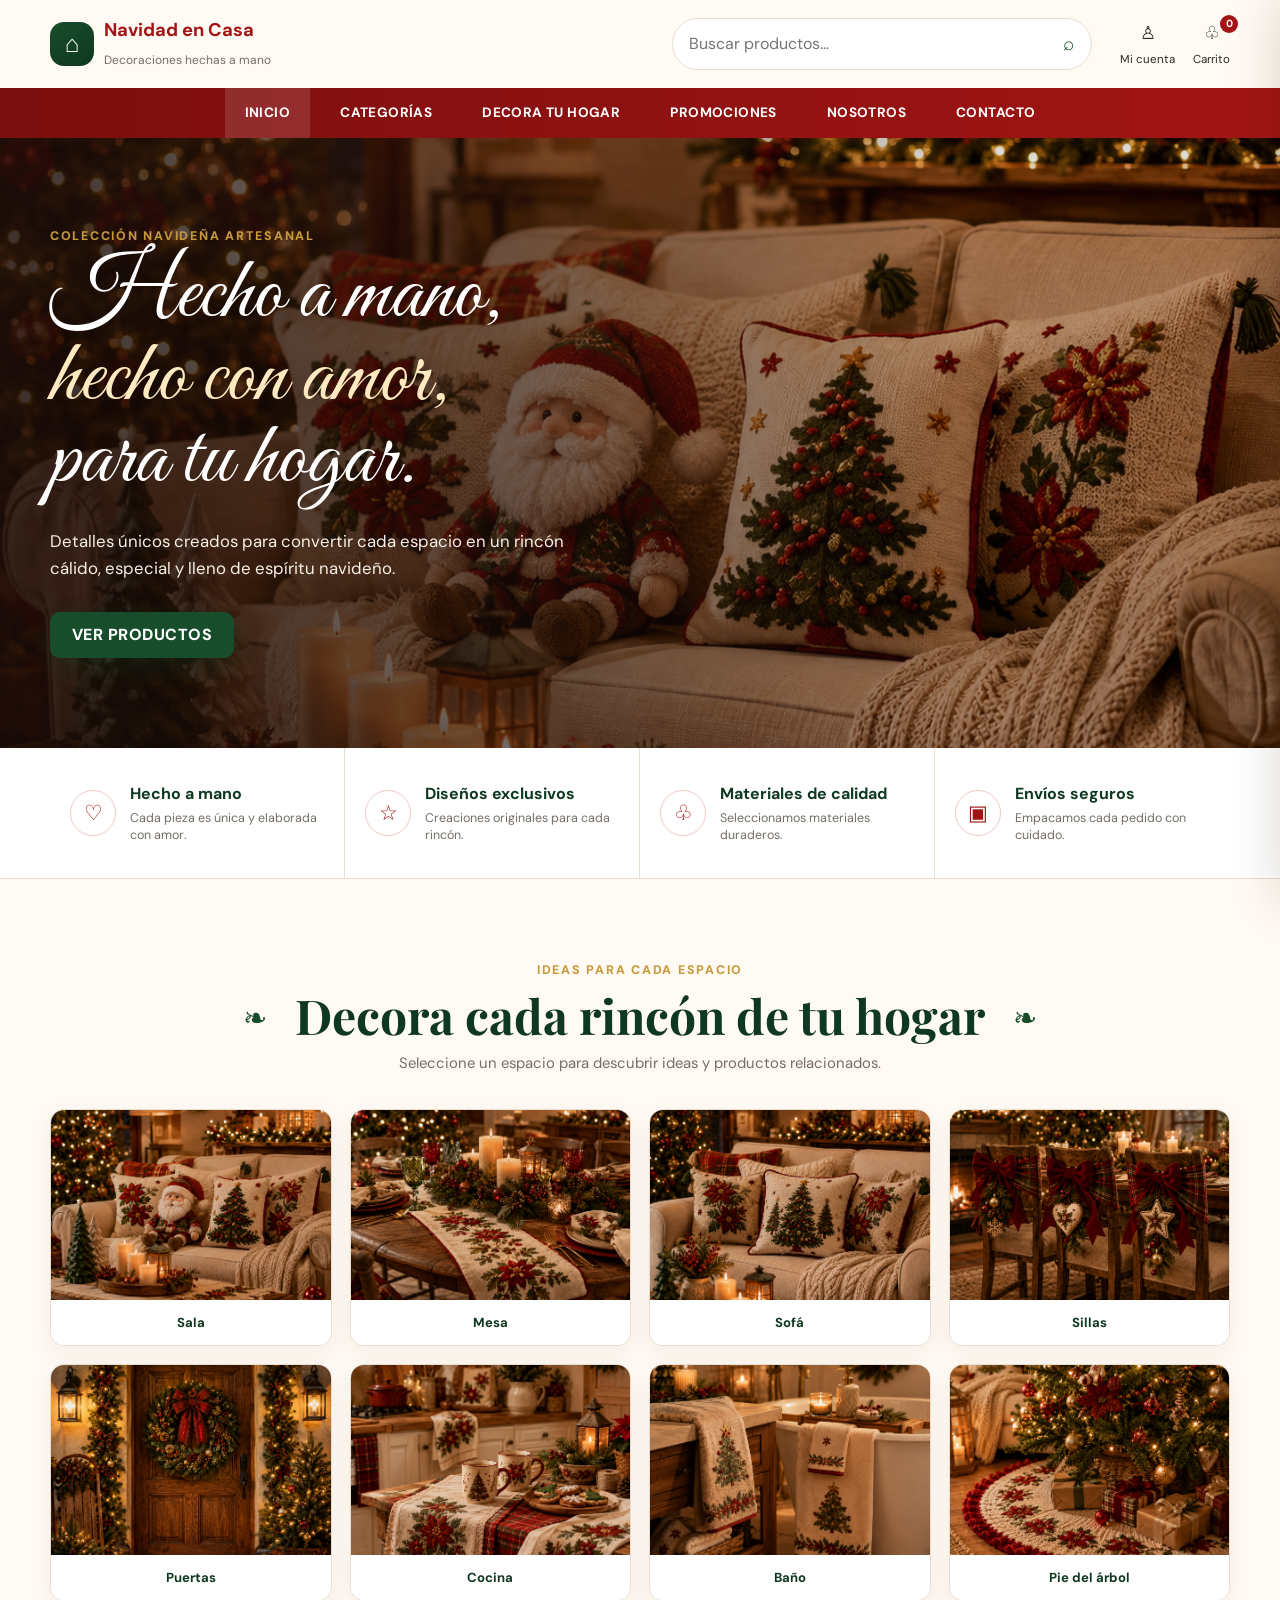
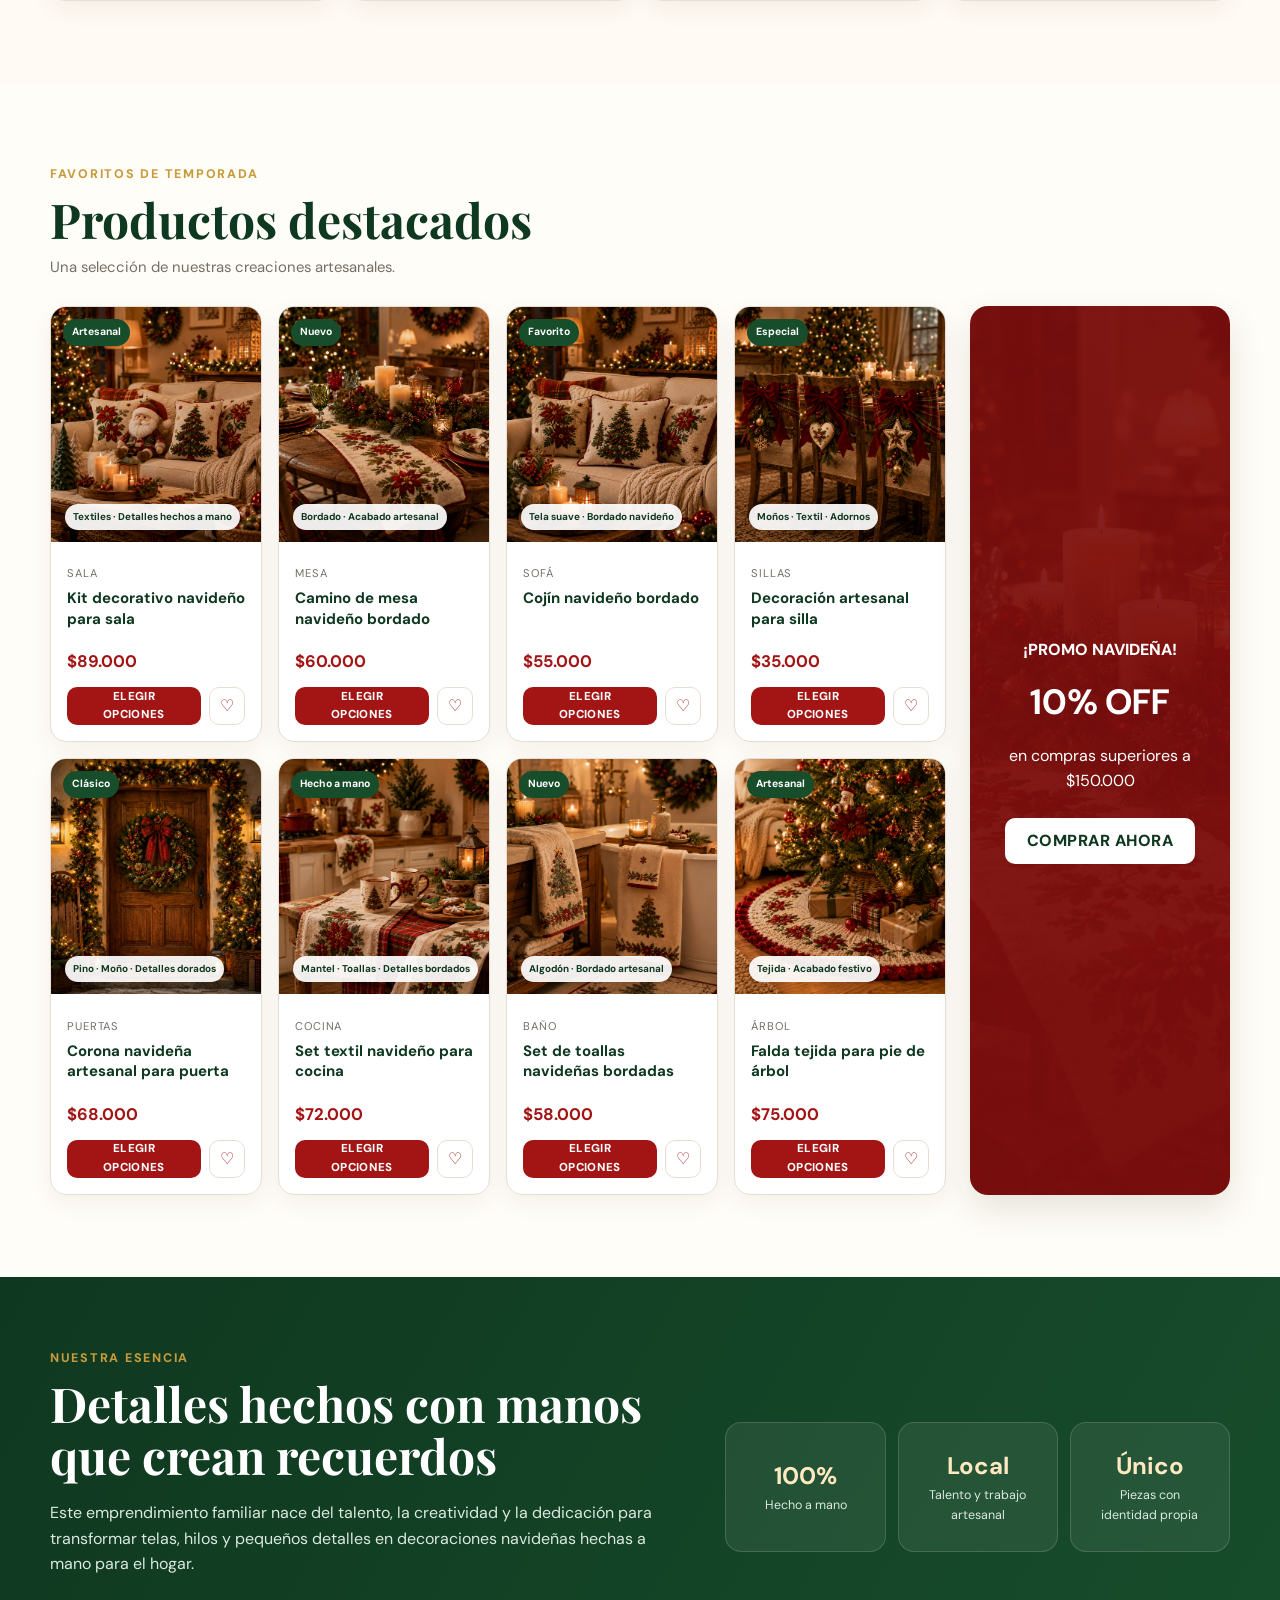
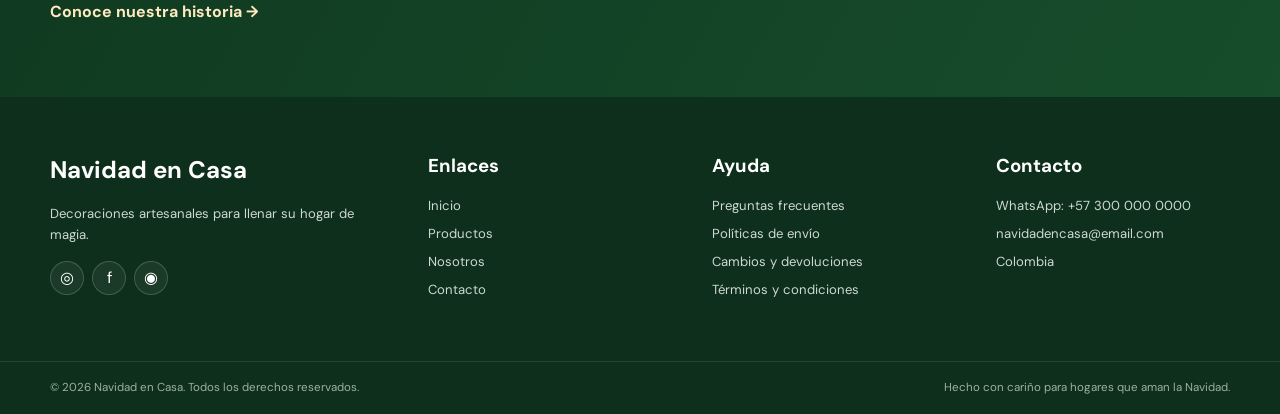
<file: index.html>
<!DOCTYPE html>
<html lang="es">
<head>
  <meta charset="UTF-8">
  <meta name="viewport" content="width=device-width, initial-scale=1.0">
  <meta name="description" content="Navidad en Casa - Decoraciones navideñas artesanales hechas a mano para cada rincón del hogar.">
  <title>Navidad en Casa | Decoraciones artesanales</title>
  <link rel="preconnect" href="https://fonts.googleapis.com">
  <link rel="preconnect" href="https://fonts.gstatic.com" crossorigin>
  <link href="https://fonts.googleapis.com/css2?family=DM+Sans:wght@400;500;600;700;800&family=Great+Vibes&family=Playfair+Display:wght@600;700&display=swap" rel="stylesheet">
  <link rel="stylesheet" href="css/styles.css">
  <link rel="stylesheet" href="css/product-customizer.css">
  <link rel="stylesheet" href="css/product-customizer-fix.css">
</head>
<body>
  <header class="site-header">
    <div class="topbar container">
      <a class="brand js-scroll" href="#inicio" aria-label="Ir al inicio">
        <span class="brand-icon" aria-hidden="true">⌂</span>
        <span><strong>Navidad en Casa</strong><small>Decoraciones hechas a mano</small></span>
      </a>

      <form class="search-box" id="searchForm" role="search">
        <input type="search" id="searchInput" placeholder="Buscar productos..." aria-label="Buscar productos">
        <button type="submit" aria-label="Buscar">⌕</button>
      </form>

      <div class="header-actions">
        <button class="header-action action-button" id="accountButton" type="button" aria-label="Mi cuenta">♙<span>Mi cuenta</span></button>
        <button class="header-action action-button cart-link" id="cartButton" type="button" aria-label="Abrir carrito">♧<span>Carrito</span><b id="cartCount">0</b></button>
      </div>
    </div>

    <nav class="main-nav" aria-label="Navegación principal">
      <div class="container nav-content">
        <button class="menu-toggle" id="menuToggle" type="button" aria-label="Abrir menú">☰</button>
        <div class="nav-links" id="navLinks">
          <a class="active js-scroll" href="#inicio">Inicio</a>
          <a class="js-scroll" href="#categorias">Categorías</a>
          <a class="js-scroll" href="#productos">Decora tu hogar</a>
          <a class="js-scroll" href="#promociones">Promociones</a>
          <a class="js-scroll" href="#nosotros">Nosotros</a>
          <a class="js-scroll" href="#contacto">Contacto</a>
        </div>
      </div>
    </nav>
  </header>

  <main>
    <section class="hero" id="inicio" aria-labelledby="hero-title">
      <div class="hero-overlay"></div>
      <div class="container hero-content">
        <div class="hero-copy">
          <p class="eyebrow">Colección navideña artesanal</p>
          <h1 id="hero-title">Hecho a mano,<br><span>hecho con amor,</span><br>para tu hogar.</h1>
          <p class="hero-text">Detalles únicos creados para convertir cada espacio en un rincón cálido, especial y lleno de espíritu navideño.</p>
          <a class="btn btn-primary js-scroll" href="#productos">Ver productos</a>
        </div>
      </div>
    </section>

    <section class="trust-strip" aria-label="Beneficios principales">
      <div class="container trust-grid">
        <article class="trust-item"><span>♡</span><div><strong>Hecho a mano</strong><p>Cada pieza es única y elaborada con amor.</p></div></article>
        <article class="trust-item"><span>☆</span><div><strong>Diseños exclusivos</strong><p>Creaciones originales para cada rincón.</p></div></article>
        <article class="trust-item"><span>♧</span><div><strong>Materiales de calidad</strong><p>Seleccionamos materiales duraderos.</p></div></article>
        <article class="trust-item"><span>▣</span><div><strong>Envíos seguros</strong><p>Empacamos cada pedido con cuidado.</p></div></article>
      </div>
    </section>

    <section class="section categories-section" id="categorias">
      <div class="container">
        <div class="section-heading">
          <span class="ornament">❧</span>
          <div>
            <p class="section-kicker">Ideas para cada espacio</p>
            <h2>Decora cada rincón de tu hogar</h2>
            <p class="section-description">Seleccione un espacio para descubrir ideas y productos relacionados.</p>
          </div>
          <span class="ornament">❧</span>
        </div>

        <div class="categories-grid">
          <button class="category-card category-filter" type="button" data-category="sala"><img src="assets/images/sala-navidad.png" alt="Decoración navideña artesanal para sala"><span>Sala</span></button>
          <button class="category-card category-filter" type="button" data-category="mesa"><img src="assets/images/mesa-navidad.png" alt="Mesa navideña decorada artesanalmente"><span>Mesa</span></button>
          <button class="category-card category-filter" type="button" data-category="sofa"><img src="assets/images/sofa-navidad.png" alt="Sofá con cojines navideños bordados"><span>Sofá</span></button>
          <button class="category-card category-filter" type="button" data-category="sillas"><img src="assets/images/sillas-navidad.png" alt="Sillas de comedor decoradas para Navidad"><span>Sillas</span></button>
          <button class="category-card category-filter" type="button" data-category="puertas"><img src="assets/images/puerta-navidad.png" alt="Puerta decorada con corona navideña"><span>Puertas</span></button>
          <button class="category-card category-filter" type="button" data-category="cocina"><img src="assets/images/cocina-navidad.png" alt="Cocina con textiles navideños artesanales"><span>Cocina</span></button>
          <button class="category-card category-filter" type="button" data-category="bano"><img src="assets/images/bano-navidad.png" alt="Baño decorado con textiles navideños"><span>Baño</span></button>
          <button class="category-card category-filter" type="button" data-category="arbol"><img src="assets/images/pie-arbol-navidad.png" alt="Pie de árbol con falda navideña artesanal"><span>Pie del árbol</span></button>
        </div>
      </div>
    </section>

    <section class="section featured-section" id="productos">
      <div class="container">
        <div class="products-heading-row">
          <div class="section-heading simple">
            <div><p class="section-kicker">Favoritos de temporada</p><h2>Productos destacados</h2><p class="section-description" id="filterLabel">Una selección de nuestras creaciones artesanales.</p></div>
          </div>
          <button class="clear-filter hidden" id="clearFilter" type="button">Ver todos ×</button>
        </div>

        <div class="products-layout">
          <div class="products-grid" id="featuredProducts">
            <article class="product-card" data-id="kit-sala" data-name="Kit decorativo navideño para sala" data-category="sala" data-price="89000" data-image="assets/images/sala-navidad.png">
              <button class="product-visual open-product" type="button"><span class="badge">Artesanal</span><img src="assets/images/sala-navidad.png" alt="Kit decorativo navideño para sala"><span class="handmade-detail">Textiles · Detalles hechos a mano</span></button>
              <div class="product-info"><p class="product-category">Sala</p><h3>Kit decorativo navideño para sala</h3><strong>$89.000</strong><div class="product-actions"><button class="btn btn-small open-product" type="button">Elegir opciones</button><button class="icon-btn open-product" type="button" aria-label="Ver detalles">♡</button></div></div>
            </article>

            <article class="product-card" data-id="camino-mesa" data-name="Camino de mesa navideño bordado" data-category="mesa" data-price="60000" data-image="assets/images/mesa-navidad.png">
              <button class="product-visual open-product" type="button"><span class="badge">Nuevo</span><img src="assets/images/mesa-navidad.png" alt="Camino de mesa navideño bordado"><span class="handmade-detail">Bordado · Acabado artesanal</span></button>
              <div class="product-info"><p class="product-category">Mesa</p><h3>Camino de mesa navideño bordado</h3><strong>$60.000</strong><div class="product-actions"><button class="btn btn-small open-product" type="button">Elegir opciones</button><button class="icon-btn open-product" type="button" aria-label="Ver detalles">♡</button></div></div>
            </article>

            <article class="product-card" data-id="cojin" data-name="Cojín navideño bordado" data-category="sofa" data-price="55000" data-image="assets/images/sofa-navidad.png">
              <button class="product-visual open-product" type="button"><span class="badge">Favorito</span><img src="assets/images/sofa-navidad.png" alt="Cojín navideño bordado"><span class="handmade-detail">Tela suave · Bordado navideño</span></button>
              <div class="product-info"><p class="product-category">Sofá</p><h3>Cojín navideño bordado</h3><strong>$55.000</strong><div class="product-actions"><button class="btn btn-small open-product" type="button">Elegir opciones</button><button class="icon-btn open-product" type="button" aria-label="Ver detalles">♡</button></div></div>
            </article>

            <article class="product-card" data-id="silla" data-name="Decoración artesanal para silla" data-category="sillas" data-price="35000" data-image="assets/images/sillas-navidad.png">
              <button class="product-visual open-product" type="button"><span class="badge">Especial</span><img src="assets/images/sillas-navidad.png" alt="Decoración artesanal para silla"><span class="handmade-detail">Moños · Textil · Adornos</span></button>
              <div class="product-info"><p class="product-category">Sillas</p><h3>Decoración artesanal para silla</h3><strong>$35.000</strong><div class="product-actions"><button class="btn btn-small open-product" type="button">Elegir opciones</button><button class="icon-btn open-product" type="button" aria-label="Ver detalles">♡</button></div></div>
            </article>

            <article class="product-card" data-id="corona" data-name="Corona navideña artesanal para puerta" data-category="puertas" data-price="68000" data-image="assets/images/puerta-navidad.png">
              <button class="product-visual open-product" type="button"><span class="badge">Clásico</span><img src="assets/images/puerta-navidad.png" alt="Corona navideña artesanal para puerta"><span class="handmade-detail">Pino · Moño · Detalles dorados</span></button>
              <div class="product-info"><p class="product-category">Puertas</p><h3>Corona navideña artesanal para puerta</h3><strong>$68.000</strong><div class="product-actions"><button class="btn btn-small open-product" type="button">Elegir opciones</button><button class="icon-btn open-product" type="button" aria-label="Ver detalles">♡</button></div></div>
            </article>

            <article class="product-card" data-id="cocina" data-name="Set textil navideño para cocina" data-category="cocina" data-price="72000" data-image="assets/images/cocina-navidad.png">
              <button class="product-visual open-product" type="button"><span class="badge">Hecho a mano</span><img src="assets/images/cocina-navidad.png" alt="Set textil navideño para cocina"><span class="handmade-detail">Mantel · Toallas · Detalles bordados</span></button>
              <div class="product-info"><p class="product-category">Cocina</p><h3>Set textil navideño para cocina</h3><strong>$72.000</strong><div class="product-actions"><button class="btn btn-small open-product" type="button">Elegir opciones</button><button class="icon-btn open-product" type="button" aria-label="Ver detalles">♡</button></div></div>
            </article>

            <article class="product-card" data-id="bano" data-name="Set de toallas navideñas bordadas" data-category="bano" data-price="58000" data-image="assets/images/bano-navidad.png">
              <button class="product-visual open-product" type="button"><span class="badge">Nuevo</span><img src="assets/images/bano-navidad.png" alt="Set de toallas navideñas bordadas"><span class="handmade-detail">Algodón · Bordado artesanal</span></button>
              <div class="product-info"><p class="product-category">Baño</p><h3>Set de toallas navideñas bordadas</h3><strong>$58.000</strong><div class="product-actions"><button class="btn btn-small open-product" type="button">Elegir opciones</button><button class="icon-btn open-product" type="button" aria-label="Ver detalles">♡</button></div></div>
            </article>

            <article class="product-card" data-id="pie-arbol" data-name="Falda tejida para pie de árbol" data-category="arbol" data-price="75000" data-image="assets/images/pie-arbol-navidad.png">
              <button class="product-visual open-product" type="button"><span class="badge">Artesanal</span><img src="assets/images/pie-arbol-navidad.png" alt="Falda tejida para pie de árbol"><span class="handmade-detail">Tejida · Acabado festivo</span></button>
              <div class="product-info"><p class="product-category">Árbol</p><h3>Falda tejida para pie de árbol</h3><strong>$75.000</strong><div class="product-actions"><button class="btn btn-small open-product" type="button">Elegir opciones</button><button class="icon-btn open-product" type="button" aria-label="Ver detalles">♡</button></div></div>
            </article>
          </div>

          <aside class="promo-card" id="promociones">
            <p>¡Promo navideña!</p><strong>10% OFF</strong><span>en compras superiores a $150.000</span><button class="btn btn-light" id="promoButton" type="button">Comprar ahora</button>
          </aside>
        </div>
        <div class="empty-results hidden" id="emptyResults"><span>🎄</span><h3>No encontramos productos con esa búsqueda</h3><p>Pruebe con “cojín”, “mesa”, “árbol” o explore las categorías.</p></div>
      </div>
    </section>

    <section class="story-section" id="nosotros">
      <div class="container story-grid">
        <div class="story-copy"><p class="section-kicker">Nuestra esencia</p><h2>Detalles hechos con manos que crean recuerdos</h2><p>Este emprendimiento familiar nace del talento, la creatividad y la dedicación para transformar telas, hilos y pequeños detalles en decoraciones navideñas hechas a mano para el hogar.</p><button class="text-link story-more" id="storyButton" type="button">Conoce nuestra historia →</button></div>
        <div class="story-points"><div><strong>100%</strong><span>Hecho a mano</span></div><div><strong>Local</strong><span>Talento y trabajo artesanal</span></div><div><strong>Único</strong><span>Piezas con identidad propia</span></div></div>
      </div>
    </section>
  </main>

  <footer class="site-footer" id="contacto">
    <div class="container footer-grid">
      <div class="footer-brand"><h2>Navidad en Casa</h2><p>Decoraciones artesanales para llenar su hogar de magia.</p><div class="socials"><button class="social-button coming-soon" type="button" data-label="Instagram">◎</button><button class="social-button coming-soon" type="button" data-label="Facebook">f</button><button class="social-button" id="whatsappButton" type="button">◉</button></div></div>
      <div><h3>Enlaces</h3><a class="js-scroll" href="#inicio">Inicio</a><a class="js-scroll" href="#productos">Productos</a><a class="js-scroll" href="#nosotros">Nosotros</a><a class="js-scroll" href="#contacto">Contacto</a></div>
      <div><h3>Ayuda</h3><button class="footer-action info-link" type="button" data-info="faq">Preguntas frecuentes</button><button class="footer-action info-link" type="button" data-info="shipping">Políticas de envío</button><button class="footer-action info-link" type="button" data-info="returns">Cambios y devoluciones</button><button class="footer-action info-link" type="button" data-info="terms">Términos y condiciones</button></div>
      <div><h3>Contacto</h3><p>WhatsApp: +57 300 000 0000</p><a href="mailto:navidadencasa@email.com">navidadencasa@email.com</a><p>Colombia</p></div>
    </div>
    <div class="footer-bottom"><div class="container"><span>© <span id="currentYear"></span> Navidad en Casa. Todos los derechos reservados.</span><span>Hecho con cariño para hogares que aman la Navidad.</span></div></div>
  </footer>

  <div class="drawer-backdrop" id="drawerBackdrop"></div>
  <aside class="cart-drawer" id="cartDrawer" aria-hidden="true">
    <div class="drawer-header"><div><p class="section-kicker">Su selección</p><h2>Carrito</h2></div><button class="close-button" id="closeCart" type="button">×</button></div>
    <div class="cart-items" id="cartItems"></div>
    <div class="cart-empty" id="cartEmpty"><span>🎁</span><p>Su carrito está vacío.</p><button class="btn btn-primary" id="startShopping" type="button">Ver productos</button></div>
    <div class="cart-summary" id="cartSummary"><div><span>Total</span><strong id="cartTotal">$0</strong></div><button class="btn btn-primary full-width" id="checkoutButton" type="button">Finalizar pedido</button></div>
  </aside>

  <div class="modal-backdrop" id="modalBackdrop"></div>
  <section class="modal" id="appModal" role="dialog" aria-modal="true" aria-hidden="true" aria-labelledby="modalTitle">
    <button class="close-button modal-close" id="closeModal" type="button">×</button>
    <div id="modalContent"></div>
  </section>

  <div class="toast" id="toast" role="status" aria-live="polite"></div>
  <script src="js/app.js"></script>
  <script src="js/customizer-enhancements.js"></script>
</body>
</html>
</file>
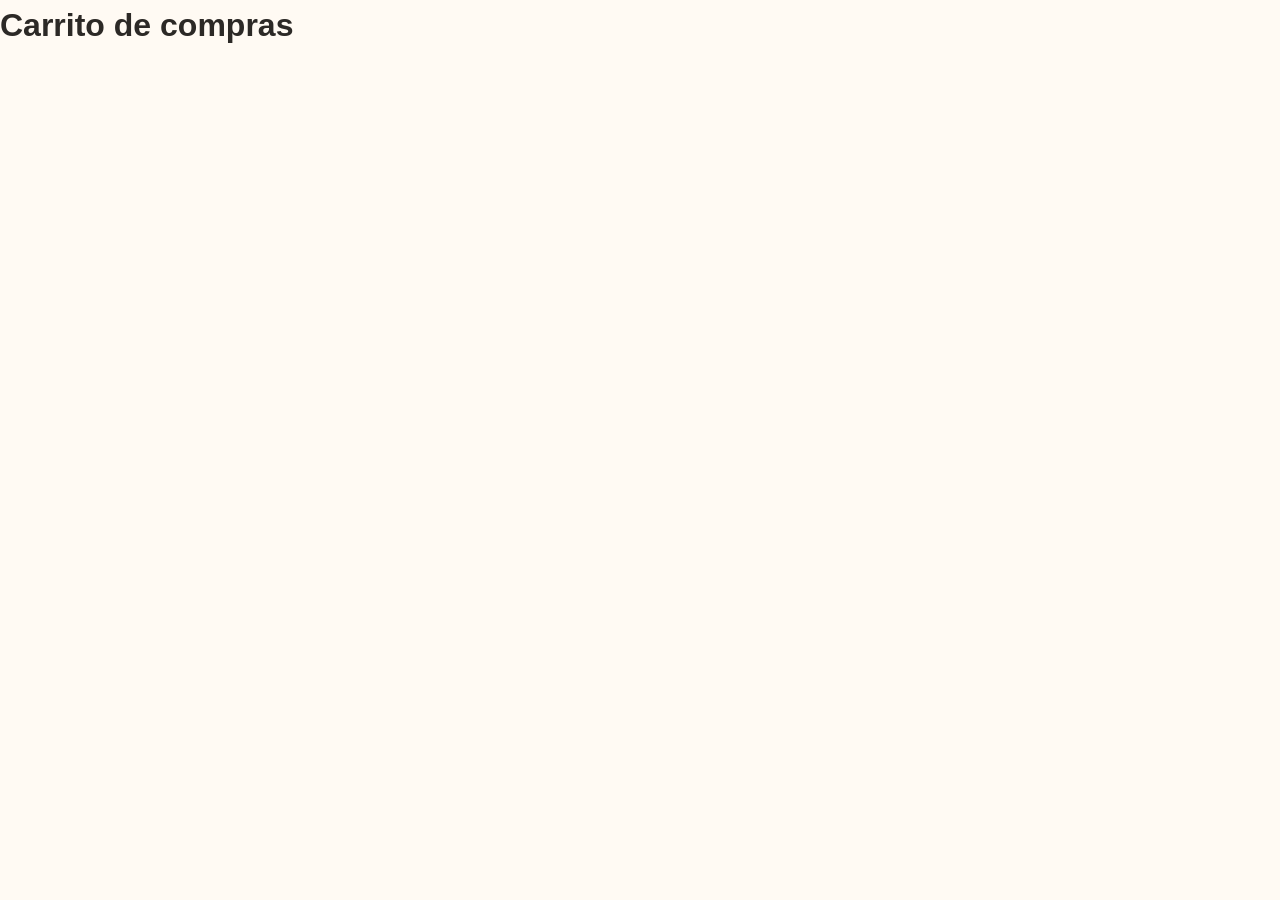
<file: pages/carrito.html>
<!DOCTYPE html>
<html lang="es">
<head>
  <meta charset="UTF-8">
  <meta name="viewport" content="width=device-width, initial-scale=1.0">
  <title>Carrito | Navidad en Casa</title>
  <link rel="stylesheet" href="../css/styles.css">
</head>
<body>
  <main>
    <h1>Carrito de compras</h1>
  </main>
  <script src="../js/carrito.js"></script>
</body>
</html>
</file>
<file: css/styles.css>
/* Navidad en Casa - estilos principales */
:root{
  --red:#a31515;--red-dark:#7b0e0e;--green:#174d2b;--green-dark:#0f3820;--cream:#fffaf3;--paper:#f7f1e7;--gold:#c79b3b;--ink:#2c2926;--muted:#746e67;--white:#fff;--border:#e7ded2;--shadow:0 14px 35px rgba(51,34,16,.12);--radius:18px
}
*{box-sizing:border-box;margin:0;padding:0}
html{scroll-behavior:smooth;scroll-padding-top:138px}
body{font-family:"DM Sans",Arial,sans-serif;color:var(--ink);background:var(--cream);line-height:1.6}
body.no-scroll{overflow:hidden}
a{color:inherit;text-decoration:none}
button,input{font:inherit}
button{cursor:pointer}
.container{width:min(1180px,calc(100% - 32px));margin-inline:auto}
.hidden{display:none!important}
.site-header{position:sticky;top:0;z-index:1000;background:rgba(255,250,243,.97);backdrop-filter:blur(12px);box-shadow:0 4px 20px rgba(60,40,20,.08)}
.topbar{min-height:88px;display:grid;grid-template-columns:1fr minmax(280px,420px) auto;align-items:center;gap:28px}
.brand{display:inline-flex;align-items:center;gap:10px}
.brand-icon{width:44px;height:44px;display:grid;place-items:center;border-radius:14px;color:var(--white);background:linear-gradient(145deg,var(--green),var(--green-dark));font-size:1.5rem}
.brand strong{display:block;color:var(--red);font-size:1.15rem}.brand small{color:var(--muted);font-size:.75rem}
.search-box{display:flex;border:1px solid var(--border);border-radius:999px;background:var(--white);overflow:hidden}.search-box:focus-within{border-color:#d8b87c;box-shadow:0 0 0 3px rgba(199,155,59,.12)}
.search-box input{width:100%;padding:12px 16px;border:0;outline:0;background:transparent}.search-box button{width:50px;border:0;background:transparent;color:var(--green);font-size:1.2rem}
.header-actions{display:flex;align-items:center;gap:18px}.action-button{border:0;background:transparent;color:inherit}.header-action{position:relative;display:grid;place-items:center;gap:2px;font-size:1.15rem}.header-action span{font-size:.72rem}.header-action:hover{color:var(--red)}
.cart-link b{position:absolute;top:-4px;right:-8px;min-width:18px;height:18px;display:grid;place-items:center;border-radius:999px;color:var(--white);background:var(--red);font-size:.65rem}
.main-nav{background:linear-gradient(90deg,var(--red-dark),var(--red));color:var(--white)}.nav-content{min-height:48px;display:flex;align-items:center}.nav-links{width:100%;display:flex;align-items:center;justify-content:center;gap:10px}.nav-links a{padding:14px 20px;font-size:.85rem;font-weight:700;text-transform:uppercase;letter-spacing:.03em;transition:.2s}.nav-links a:hover,.nav-links a.active{background:rgba(255,255,255,.12)}.menu-toggle{display:none;border:0;color:var(--white);background:transparent;font-size:1.5rem}
.hero{min-height:610px;position:relative;display:grid;align-items:center;background:linear-gradient(90deg,rgba(33,15,10,.84) 0%,rgba(33,15,10,.50) 42%,rgba(33,15,10,.10) 75%),url("https://images.unsplash.com/photo-1512909006721-3d6018887383?auto=format&fit=crop&w=1800&q=90") center/cover no-repeat}.hero-overlay{position:absolute;inset:0;background:linear-gradient(180deg,rgba(0,0,0,.04),rgba(0,0,0,.18))}.hero-content{position:relative;z-index:1}.hero-copy{max-width:600px;color:var(--white)}
.eyebrow,.section-kicker{margin-bottom:8px;color:var(--gold);font-size:.78rem;font-weight:800;letter-spacing:.14em;text-transform:uppercase}.hero h1{font-family:"Great Vibes",cursive;font-size:clamp(4rem,7vw,7rem);font-weight:400;line-height:.92;text-shadow:0 4px 30px rgba(0,0,0,.28)}.hero h1 span{color:#ffe9c0}.hero-text{max-width:560px;margin:26px 0 30px;color:#f8f1e8;font-size:1.05rem}
.btn{display:inline-flex;justify-content:center;align-items:center;min-height:46px;padding:0 22px;border:0;border-radius:10px;font-weight:800;text-transform:uppercase;letter-spacing:.03em;transition:.2s}.btn:hover{transform:translateY(-2px)}.btn-primary{color:var(--white);background:var(--green);box-shadow:0 10px 24px rgba(17,69,38,.28)}.btn-primary:hover{background:var(--green-dark)}.btn-small{min-height:38px;padding-inline:16px;color:var(--white);background:var(--red);font-size:.72rem}.btn-light{color:var(--green-dark);background:var(--white)}.full-width{width:100%}
.trust-strip{background:var(--white);border-bottom:1px solid var(--border)}.trust-grid{display:grid;grid-template-columns:repeat(4,1fr)}.trust-item{min-height:130px;display:flex;align-items:center;gap:14px;padding:24px 20px;border-right:1px solid var(--border)}.trust-item:last-child{border-right:0}.trust-item>span{width:46px;height:46px;flex:0 0 46px;display:grid;place-items:center;border:1px solid #efc9c4;border-radius:50%;color:var(--red);font-size:1.3rem}.trust-item strong{display:block;margin-bottom:3px;color:var(--green-dark)}.trust-item p{color:var(--muted);font-size:.78rem;line-height:1.4}
.section{padding:82px 0}.section-heading{margin-bottom:34px;display:flex;justify-content:center;align-items:center;gap:28px;text-align:center}.section-heading.simple{justify-content:flex-start;text-align:left;margin-bottom:26px}.section-heading h2,.story-copy h2{color:var(--green-dark);font-family:Georgia,"Times New Roman",serif;font-size:clamp(2rem,4vw,3rem);line-height:1.1}.section-description{margin-top:10px;color:var(--muted);font-size:.93rem}.ornament{color:var(--green);font-size:1.8rem}
.categories-section{background:var(--cream)}.categories-grid{display:grid;grid-template-columns:repeat(8,1fr);gap:14px}.category-card{overflow:hidden;border:1px solid var(--border);border-radius:14px;background:var(--white);box-shadow:0 8px 24px rgba(60,40,20,.06);transition:.25s;color:inherit}.category-card:hover,.category-card.active{transform:translateY(-6px);box-shadow:var(--shadow);border-color:#d7b97f}.category-art{height:135px;display:grid;place-items:center;font-size:3rem;position:relative;overflow:hidden}.category-art::after{content:"";position:absolute;inset:10px;border:1px solid rgba(255,255,255,.55);border-radius:12px}.art-sala{background:linear-gradient(135deg,#d6c0a9,#f5e7d8)}.art-mesa{background:linear-gradient(135deg,#8b1c1c,#e7c68d)}.art-sofa{background:linear-gradient(135deg,#efe1d3,#c79b7e)}.art-sillas{background:linear-gradient(135deg,#6f1c1c,#d7b26e)}.art-puertas{background:linear-gradient(135deg,#1e5a34,#b8d3b9)}.art-cocina{background:linear-gradient(135deg,#f4d9cb,#dca96e)}.art-bano{background:linear-gradient(135deg,#e7f1ed,#b8d0ca)}.art-arbol{background:linear-gradient(135deg,#173f28,#d4b767)}.category-card>span:last-child{display:block;padding:12px 8px;text-align:center;color:var(--green-dark);font-size:.82rem;font-weight:700}
.featured-section{background:#fffdf8}.products-heading-row{display:flex;align-items:flex-end;justify-content:space-between;gap:20px}.clear-filter{margin-bottom:28px;border:1px solid var(--border);background:var(--white);color:var(--red);padding:9px 14px;border-radius:999px;font-weight:700}.products-layout{display:grid;grid-template-columns:minmax(0,1fr) 245px;gap:24px;align-items:stretch}.products-grid{display:grid;grid-template-columns:repeat(5,1fr);gap:16px}.product-card{overflow:hidden;border:1px solid var(--border);border-radius:16px;background:var(--white);box-shadow:0 8px 24px rgba(60,40,20,.06);transition:.25s}.product-card:hover{transform:translateY(-5px);box-shadow:var(--shadow)}
.product-visual{width:100%;height:220px;position:relative;border:0;background:#f7efe4;overflow:hidden;text-align:left}.product-art{height:100%;display:grid;place-items:center;font-size:5.2rem;transition:transform .25s ease}.product-visual:hover .product-art{transform:scale(1.05)}.product-art-snowman{background:linear-gradient(180deg,#dce8ef 0%,#f9fbfc 72%,#d8e2da 72%)}.product-art-centerpiece{background:radial-gradient(circle at 50% 65%,#e2bc68 0 8%,transparent 9%),linear-gradient(135deg,#203c28,#a02b20)}.product-art-cushion{width:72%;height:68%;margin:auto;border-radius:24px;background:#f7eee2;border:8px solid #efe1cf;box-shadow:0 14px 30px rgba(65,40,20,.15);font-size:3.2rem}.product-art-runner{width:78%;height:48%;margin:auto;background:#8f1818;border-radius:16px;color:#fff4da;font-size:2rem;letter-spacing:.35rem;box-shadow:0 18px 35px rgba(74,19,14,.18)}.product-art-tree{background:radial-gradient(ellipse at 50% 87%,#9f1e1e 0 24%,transparent 25%),linear-gradient(180deg,#efe6d6,#f8f4ed)}.handmade-detail{position:absolute;left:14px;bottom:12px;padding:5px 8px;border-radius:999px;background:rgba(255,255,255,.92);color:var(--green-dark);font-size:.62rem;font-weight:700}.badge{position:absolute;top:12px;left:12px;z-index:2;padding:5px 9px;border-radius:999px;color:var(--white);background:var(--green);font-size:.65rem;font-weight:700}.product-info{padding:16px}.product-category{margin-bottom:5px;color:var(--muted);font-size:.7rem;text-transform:uppercase;letter-spacing:.08em}.product-info h3{min-height:48px;color:var(--green-dark);font-size:.94rem;line-height:1.35}.product-info strong{display:block;margin:12px 0;color:var(--red);font-size:1.05rem}.product-actions{display:flex;gap:8px}.icon-btn{width:38px;height:38px;border:1px solid var(--border);border-radius:10px;background:var(--white);color:var(--red);font-size:1rem}.icon-btn:hover{background:#fff4f1}
.promo-card{min-height:100%;padding:30px 24px;display:flex;flex-direction:column;justify-content:center;align-items:center;gap:12px;border-radius:18px;color:var(--white);text-align:center;background:linear-gradient(rgba(132,15,15,.9),rgba(132,15,15,.94)),url("https://images.unsplash.com/photo-1543589077-47d81606c1bf?auto=format&fit=crop&w=700&q=80") center/cover no-repeat;box-shadow:var(--shadow)}.promo-card p{font-weight:800;text-transform:uppercase}.promo-card strong{font-size:2.2rem}.promo-card span{margin-bottom:12px}.empty-results{margin-top:30px;padding:42px;border:1px dashed #d9c8b4;border-radius:18px;text-align:center;background:#fff}.empty-results span{font-size:3rem}.empty-results h3{margin:8px 0;color:var(--green-dark)}.empty-results p{color:var(--muted)}
.story-section{padding:72px 0;color:var(--white);background:linear-gradient(120deg,var(--green-dark),var(--green))}.story-grid{display:grid;grid-template-columns:1.2fr 1fr;gap:70px;align-items:center}.story-copy h2{margin-bottom:18px;color:var(--white)}.story-copy p:not(.section-kicker){max-width:640px;color:#dbe9df}.text-link{display:inline-block;margin-top:22px;color:#ffe9c0;font-weight:700}.story-more{border:0;background:transparent}.story-points{display:grid;grid-template-columns:repeat(3,1fr);gap:12px}.story-points div{min-height:130px;padding:20px;display:grid;place-items:center;align-content:center;border:1px solid rgba(255,255,255,.15);border-radius:16px;background:rgba(255,255,255,.07);text-align:center}.story-points strong{color:#ffe9c0;font-size:1.5rem}.story-points span{color:#dbe9df;font-size:.78rem}
.site-footer{color:#f5f2ec;background:#0d2f1b}.footer-grid{padding:54px 0;display:grid;grid-template-columns:1.4fr repeat(3,1fr);gap:50px}.footer-grid h2,.footer-grid h3{margin-bottom:14px;color:var(--white)}.footer-grid p,.footer-grid a,.footer-action{display:block;margin:7px 0;color:#cfd9d1;font-size:.82rem}.footer-grid a:hover,.footer-action:hover{color:#ffe9c0}.footer-action{border:0;background:transparent;text-align:left}.socials{display:flex;gap:8px;margin-top:16px}.social-button{width:34px;height:34px;border:1px solid rgba(255,255,255,.18);border-radius:50%;background:rgba(255,255,255,.06);color:#fff}.social-button:hover{background:rgba(255,255,255,.14)}.footer-bottom{border-top:1px solid rgba(255,255,255,.1);padding:17px 0}.footer-bottom .container{display:flex;justify-content:space-between;gap:20px;color:#9db0a2;font-size:.72rem}
.toast{position:fixed;left:50%;bottom:28px;z-index:2200;max-width:min(90vw,460px);padding:13px 18px;border-radius:12px;color:#fff;background:#123e24;box-shadow:var(--shadow);opacity:0;transform:translate(-50%,20px);pointer-events:none;transition:.25s}.toast.show{opacity:1;transform:translate(-50%,0)}
.drawer-backdrop,.modal-backdrop{position:fixed;inset:0;z-index:1900;background:rgba(18,16,13,.52);opacity:0;visibility:hidden;transition:.25s}.drawer-backdrop.show,.modal-backdrop.show{opacity:1;visibility:visible}.cart-drawer{position:fixed;top:0;right:0;z-index:2000;width:min(430px,100%);height:100dvh;padding:26px;background:#fffaf3;box-shadow:-20px 0 50px rgba(32,20,10,.18);transform:translateX(105%);transition:.3s;display:flex;flex-direction:column}.cart-drawer.open{transform:translateX(0)}.drawer-header{display:flex;align-items:center;justify-content:space-between;padding-bottom:18px;border-bottom:1px solid var(--border)}.drawer-header h2{font-family:Georgia,serif;color:var(--green-dark)}.close-button{width:38px;height:38px;border:1px solid var(--border);border-radius:50%;background:#fff;color:var(--red);font-size:1.5rem}.cart-items{flex:1;overflow:auto;padding:18px 0}.cart-item{display:grid;grid-template-columns:54px 1fr auto;gap:12px;align-items:center;padding:13px 0;border-bottom:1px solid var(--border)}.cart-item-art{width:54px;height:54px;border-radius:12px;display:grid;place-items:center;background:#f3e7d7;font-size:1.8rem}.cart-item h4{font-size:.86rem;color:var(--green-dark)}.cart-item small{color:var(--muted)}.remove-item{border:0;background:transparent;color:var(--red);font-size:1.1rem}.cart-empty{flex:1;display:none;place-items:center;align-content:center;text-align:center;gap:12px;color:var(--muted)}.cart-empty.show{display:grid}.cart-empty>span{font-size:3.6rem}.cart-summary{padding-top:18px;border-top:1px solid var(--border)}.cart-summary>div{display:flex;justify-content:space-between;margin-bottom:16px}.cart-summary strong{color:var(--red);font-size:1.3rem}
.modal{position:fixed;left:50%;top:50%;z-index:2100;width:min(560px,calc(100% - 32px));max-height:85dvh;overflow:auto;padding:30px;border-radius:22px;background:#fffaf3;box-shadow:0 25px 70px rgba(0,0,0,.25);opacity:0;visibility:hidden;transform:translate(-50%,-46%) scale(.98);transition:.25s}.modal.show{opacity:1;visibility:visible;transform:translate(-50%,-50%) scale(1)}.modal-close{position:absolute;right:18px;top:18px}.modal-hero{width:100%;height:190px;margin-bottom:18px;border-radius:18px;display:grid;place-items:center;background:linear-gradient(135deg,#f0e2cc,#fff);font-size:5rem}.modal h2{padding-right:45px;color:var(--green-dark);font-family:Georgia,serif;font-size:2rem}.modal p{margin-top:10px;color:var(--muted)}.modal-price{display:block;margin:14px 0;color:var(--red);font-size:1.35rem}.modal-actions{display:flex;gap:10px;margin-top:18px}.modal-list{margin-top:16px;padding-left:20px;color:var(--muted)}.modal-list li{margin:8px 0}.order-box{margin-top:16px;padding:16px;border-radius:14px;background:#f3eadf}.order-line{display:flex;justify-content:space-between;gap:20px;padding:7px 0;border-bottom:1px solid #e4d7c7}.order-line:last-child{border-bottom:0}
@media(max-width:1080px){.categories-grid{grid-template-columns:repeat(4,1fr)}.products-layout{grid-template-columns:1fr}.products-grid{grid-template-columns:repeat(3,1fr)}.promo-card{min-height:260px}.topbar{grid-template-columns:1fr 1fr auto}.story-grid{gap:35px}}
@media(max-width:760px){html{scroll-padding-top:120px}.topbar{min-height:auto;padding:14px 0;grid-template-columns:1fr auto}.search-box{grid-column:1/-1;grid-row:2}.brand small{display:none}.header-action span{display:none}.menu-toggle{display:block;padding:10px 0}.nav-content{position:relative}.nav-links{position:absolute;top:48px;left:0;right:0;display:none;flex-direction:column;align-items:stretch;background:var(--red-dark);box-shadow:var(--shadow)}.nav-links.open{display:flex}.nav-links a{padding:14px 20px}.hero{min-height:540px;background-position:60% center}.hero h1{font-size:4rem}.trust-grid{grid-template-columns:repeat(2,1fr)}.trust-item{border-bottom:1px solid var(--border)}.categories-grid{grid-template-columns:repeat(2,1fr)}.products-grid{grid-template-columns:repeat(2,1fr)}.story-grid{grid-template-columns:1fr}.footer-grid{grid-template-columns:repeat(2,1fr)}.footer-bottom .container{flex-direction:column}.products-heading-row{align-items:flex-start;flex-direction:column}.clear-filter{margin:-10px 0 25px}.section{padding:62px 0}}
@media(max-width:500px){.container{width:min(100% - 22px,1180px)}.hero h1{font-size:3.5rem}.trust-grid,.products-grid,.footer-grid{grid-template-columns:1fr}.trust-item{border-right:0}.categories-grid{grid-template-columns:repeat(2,1fr)}.category-art{height:115px}.product-visual{height:210px}.story-points{grid-template-columns:1fr}.modal-actions{flex-direction:column}}
</file>
<file: css/product-customizer.css>
/* Mejoras visuales y personalizador de productos */

:root {
  --companion-green: #123c2c;
  --companion-gold: #d4af37;
}

.section-heading h2,
.story-copy h2,
.modal h2,
.drawer-header h2 {
  font-family: "Playfair Display", Georgia, serif;
}

.brand strong {
  color: var(--red);
}

.hero {
  background:
    linear-gradient(90deg, rgba(33, 15, 10, 0.84) 0%, rgba(33, 15, 10, 0.5) 42%, rgba(33, 15, 10, 0.08) 76%),
    url("../assets/images/sala-navidad.png") center 48% / cover no-repeat;
}

.categories-grid {
  grid-template-columns: repeat(4, 1fr);
  gap: 18px;
}

.category-card {
  padding: 0;
  text-align: left;
}

.category-card img {
  width: 100%;
  height: 190px;
  object-fit: cover;
  display: block;
  transition: transform 0.35s ease;
}

.category-card:hover img,
.category-card.active img {
  transform: scale(1.045);
}

.category-card > span {
  display: block;
  padding: 14px 12px;
  text-align: center;
  color: var(--companion-green);
  font-weight: 800;
  background: #fff;
}

.products-layout {
  grid-template-columns: minmax(0, 1fr) 260px;
}

.products-grid {
  grid-template-columns: repeat(4, 1fr);
}

.product-visual {
  height: 235px;
  background: #efe7dc;
}

.product-visual img {
  width: 100%;
  height: 100%;
  object-fit: cover;
  transition: transform 0.35s ease;
}

.product-visual:hover img {
  transform: scale(1.04);
}

.handmade-detail {
  box-shadow: 0 4px 14px rgba(34, 24, 14, 0.12);
}

.promo-card {
  background:
    linear-gradient(rgba(123, 14, 14, 0.9), rgba(123, 14, 14, 0.96)),
    url("../assets/images/mesa-navidad.png") center / cover no-repeat;
}

/* ===== Configurador horizontal ===== */
.modal:has(.product-modal-grid) {
  width: min(1120px, calc(100% - 38px));
  max-width: 1120px;
  max-height: calc(100dvh - 38px);
  overflow: hidden;
  padding: 26px;
}

.product-modal-grid {
  display: grid;
  grid-template-columns: minmax(390px, 0.95fr) minmax(430px, 1.05fr);
  gap: 34px;
  align-items: center;
}

.product-modal-image {
  position: relative;
  overflow: hidden;
  height: min(610px, calc(100dvh - 110px));
  min-height: 500px;
  border-radius: 22px;
  background: #f4ede3;
  box-shadow: 0 18px 38px rgba(57, 39, 22, 0.16);
  isolation: isolate;
}

.product-modal-image img {
  width: 100%;
  height: 100%;
  display: block;
  object-fit: cover;
  transition: transform 0.35s ease, filter 0.35s ease;
}

/* Tinte visual según el color seleccionado */
.product-modal-image::before {
  content: "";
  position: absolute;
  inset: 0;
  z-index: 1;
  pointer-events: none;
  opacity: 0;
  transition: opacity 0.3s ease, background 0.3s ease;
  mix-blend-mode: multiply;
}

.product-modal-grid:has([data-variant="color"][data-value="Rojo"].selected) .product-modal-image::before,
.product-modal-grid:has([data-variant="color"][data-value="Beige y rojo"].selected) .product-modal-image::before,
.product-modal-grid:has([data-variant="color"][data-value="Tradicional"].selected) .product-modal-image::before {
  opacity: 0.2;
  background: #a31515;
}

.product-modal-grid:has([data-variant="color"][data-value="Verde"].selected) .product-modal-image::before,
.product-modal-grid:has([data-variant="color"][data-value="Verde y rojo"].selected) .product-modal-image::before {
  opacity: 0.19;
  background: #174d2b;
}

.product-modal-grid:has([data-variant="color"][data-value="Dorado"].selected) .product-modal-image::before {
  opacity: 0.19;
  background: #d4af37;
}

.product-modal-grid:has([data-variant="color"][data-value="Natural"].selected) .product-modal-image::before,
.product-modal-grid:has([data-variant="color"][data-value="Beige"].selected) .product-modal-image::before {
  opacity: 0.13;
  background: #c9ab82;
}

.product-modal-grid:has([data-variant="color"][data-value="Tartán"].selected) .product-modal-image::before,
.product-modal-grid:has([data-variant="color"][data-value="Tartán clásico"].selected) .product-modal-image::before {
  opacity: 0.21;
  background: linear-gradient(135deg, #781919 0 45%, #24452e 45% 60%, #781919 60%);
}

.product-modal-grid:has([data-variant="color"][data-value="Blanco"].selected) .product-modal-image img {
  filter: brightness(1.09) saturate(0.86);
}

/* La medida seleccionada se representa con una escala sutil */
.product-modal-grid:has(#sizeOptions .variant-option:nth-child(1).selected) .product-modal-image img {
  transform: scale(0.94);
}

.product-modal-grid:has(#sizeOptions .variant-option:nth-child(2).selected) .product-modal-image img {
  transform: scale(1);
}

.product-modal-grid:has(#sizeOptions .variant-option:nth-child(3).selected) .product-modal-image img {
  transform: scale(1.075);
}

/* Etiqueta visual del diseño elegido */
.product-modal-image::after {
  content: "Diseño artesanal";
  position: absolute;
  left: 18px;
  bottom: 18px;
  z-index: 3;
  max-width: calc(100% - 36px);
  padding: 9px 14px;
  border: 1px solid rgba(255, 255, 255, 0.45);
  border-radius: 999px;
  color: #fff;
  background: rgba(18, 60, 44, 0.82);
  backdrop-filter: blur(10px);
  box-shadow: 0 8px 20px rgba(0, 0, 0, 0.18);
  font-size: 0.78rem;
  font-weight: 800;
  letter-spacing: 0.02em;
  transition: 0.25s ease;
}

.product-modal-grid:has([data-value="Árboles"].selected) .product-modal-image::after,
.product-modal-grid:has([data-value="Árbol navideño"].selected) .product-modal-image::after,
.product-modal-grid:has([data-value="Árbol"].selected) .product-modal-image::after {
  content: "🎄 Diseño: Árbol navideño";
}

.product-modal-grid:has([data-value="Flores de Pascua"].selected) .product-modal-image::after,
.product-modal-grid:has([data-value="Pascua"].selected) .product-modal-image::after {
  content: "🌺 Diseño: Flores de Pascua";
}

.product-modal-grid:has([data-value="Renos"].selected) .product-modal-image::after {
  content: "🦌 Diseño: Renos";
}

.product-modal-grid:has([data-value="Santa"].selected) .product-modal-image::after {
  content: "🎅 Diseño: Santa";
}

.product-modal-grid:has([data-value="Moño"].selected) .product-modal-image::after,
.product-modal-grid:has([data-value="Gran moño"].selected) .product-modal-image::after {
  content: "🎀 Diseño: Moño navideño";
}

.product-modal-grid:has([data-value="Estrella"].selected) .product-modal-image::after {
  content: "⭐ Diseño: Estrella";
}

.product-modal-grid:has([data-value="Corazón"].selected) .product-modal-image::after {
  content: "♥ Diseño: Corazón";
}

.product-modal-grid:has([data-value="Piñas y frutos"].selected) .product-modal-image::after,
.product-modal-grid:has([data-value="Clásica"].selected) .product-modal-image::after {
  content: "🌲 Diseño: Clásico artesanal";
}

.product-modal-grid:has([data-value="Muñeco"].selected) .product-modal-image::after {
  content: "☃ Diseño: Muñeco navideño";
}

.product-modal-grid:has([data-value="Copos"].selected) .product-modal-image::after {
  content: "❄ Diseño: Copos de nieve";
}

.product-modal-content {
  min-width: 0;
  display: flex;
  flex-direction: column;
  justify-content: center;
}

.product-modal-content .section-kicker {
  margin-bottom: 4px;
}

.product-modal-content h2 {
  margin-bottom: 5px;
  color: var(--companion-green);
  font-size: clamp(1.75rem, 2.7vw, 2.35rem);
  line-height: 1.08;
}

.product-modal-content .modal-price {
  color: var(--red);
  font-size: 1.35rem;
}

.product-modal-description {
  margin: 8px 0 12px;
  color: var(--muted);
  font-size: 0.88rem;
  line-height: 1.45;
}

.product-features {
  margin: 0 0 10px;
  display: grid;
  grid-template-columns: repeat(2, minmax(0, 1fr));
  gap: 5px 14px;
  list-style: none;
}

.product-features li {
  color: var(--green-dark);
  font-size: 0.78rem;
}

.product-features li::before {
  content: "✓";
  margin-right: 7px;
  color: var(--companion-gold);
  font-weight: 900;
}

.variant-group {
  margin: 9px 0;
}

.variant-title {
  margin-bottom: 6px;
  display: flex;
  justify-content: space-between;
  gap: 14px;
  color: var(--green-dark);
  font-size: 0.79rem;
  font-weight: 800;
}

.variant-title span {
  color: var(--muted);
  font-weight: 500;
}

.variant-options {
  display: flex;
  flex-wrap: nowrap;
  gap: 7px;
}

.variant-option {
  flex: 1 1 0;
  min-width: 0;
  min-height: 37px;
  padding: 7px 9px;
  border: 1px solid var(--border);
  border-radius: 9px;
  color: var(--green-dark);
  background: #fff;
  font-size: 0.72rem;
  font-weight: 700;
  transition: 0.2s ease;
}

.variant-option:hover {
  border-color: var(--companion-gold);
  transform: translateY(-1px);
}

.variant-option.selected {
  color: #fff;
  border-color: var(--companion-green);
  background: var(--companion-green);
  box-shadow: 0 6px 16px rgba(18, 60, 44, 0.18);
}

.color-option {
  display: inline-flex;
  align-items: center;
  justify-content: center;
  gap: 6px;
}

.color-swatch {
  width: 13px;
  height: 13px;
  flex: 0 0 13px;
  border: 1px solid rgba(0, 0, 0, 0.12);
  border-radius: 50%;
}

.quantity-row {
  margin: 11px 0 5px;
  min-height: 48px;
  padding: 8px 12px;
  display: flex;
  align-items: center;
  justify-content: space-between;
  gap: 18px;
  border: 1px solid #ead9b9;
  border-radius: 12px;
  background: #fffaf0;
}

.quantity-row > strong::after {
  content: " · puede llevar varias unidades";
  color: var(--muted);
  font-size: 0.68rem;
  font-weight: 500;
}

.quantity-control {
  display: inline-grid;
  grid-template-columns: 38px 46px 38px;
  overflow: hidden;
  border: 1px solid var(--border);
  border-radius: 10px;
  background: #fff;
  box-shadow: 0 5px 14px rgba(42, 31, 19, 0.07);
}

.quantity-control button,
.quantity-control span {
  height: 38px;
  display: grid;
  place-items: center;
}

.quantity-control button {
  border: 0;
  color: var(--green-dark);
  background: #f8f4ee;
  font-size: 1.05rem;
  font-weight: 900;
}

.quantity-control button:hover {
  color: #fff;
  background: var(--companion-green);
}

.quantity-control span {
  border-inline: 1px solid var(--border);
  font-size: 0.9rem;
  font-weight: 800;
}

.customizer-summary {
  margin: 8px 0 10px;
  padding: 10px 12px;
  border: 1px solid #ead9b9;
  border-radius: 10px;
  color: #5f523f;
  background: #fff9ec;
  font-size: 0.72rem;
  line-height: 1.35;
}

#modalAddCart {
  min-height: 45px;
  box-shadow: 0 10px 22px rgba(18, 60, 44, 0.2);
}

.cart-item {
  align-items: start;
}

.cart-item-art.cart-thumb {
  overflow: hidden;
  padding: 0;
}

.cart-item-art.cart-thumb img {
  width: 100%;
  height: 100%;
  object-fit: cover;
}

.cart-variants {
  display: block;
  margin-top: 4px;
  color: var(--muted);
  font-size: 0.68rem;
  line-height: 1.35;
}

.order-variant {
  display: block;
  margin-top: 2px;
  color: var(--muted);
  font-size: 0.68rem;
}

@media (max-width: 1100px) {
  .categories-grid {
    grid-template-columns: repeat(4, 1fr);
  }

  .products-grid {
    grid-template-columns: repeat(2, 1fr);
  }

  .product-modal-grid {
    grid-template-columns: minmax(320px, 0.9fr) minmax(390px, 1.1fr);
    gap: 24px;
  }
}

@media (max-width: 820px) {
  .categories-grid {
    grid-template-columns: repeat(2, 1fr);
  }

  .products-layout {
    grid-template-columns: 1fr;
  }

  .promo-card {
    min-height: 280px;
  }

  .modal:has(.product-modal-grid) {
    max-height: calc(100dvh - 24px);
    overflow-y: auto;
    padding: 20px;
  }

  .product-modal-grid {
    grid-template-columns: 1fr;
    gap: 18px;
  }

  .product-modal-image {
    min-height: 0;
    height: 300px;
  }

  .variant-options {
    flex-wrap: wrap;
  }

  .variant-option {
    flex: 1 1 calc(33.333% - 7px);
  }
}

@media (max-width: 560px) {
  .categories-grid,
  .products-grid,
  .product-features {
    grid-template-columns: 1fr;
  }

  .category-card img {
    height: 220px;
  }

  .product-modal-image {
    height: 250px;
  }

  .variant-options {
    display: grid;
    grid-template-columns: repeat(3, minmax(0, 1fr));
  }

  .variant-option {
    width: 100%;
  }

  .quantity-row {
    align-items: flex-start;
  }

  .quantity-row > strong::after {
    display: block;
    margin-top: 2px;
  }
}
</file>
<file: css/product-customizer-fix.css>
/* Ajustes finales del configurador de producto */

/* El modal puede desplazarse solo cuando la altura de pantalla lo exige */
.modal:has(.product-modal-grid) {
  width: min(1160px, calc(100% - 32px));
  max-width: 1160px;
  max-height: calc(100dvh - 28px);
  overflow-y: auto;
  overflow-x: hidden;
  padding: 24px;
  overscroll-behavior: contain;
  scrollbar-width: thin;
  scrollbar-color: rgba(18, 60, 44, .45) transparent;
}

.modal:has(.product-modal-grid)::-webkit-scrollbar {
  width: 8px;
}

.modal:has(.product-modal-grid)::-webkit-scrollbar-thumb {
  background: rgba(18, 60, 44, .38);
  border-radius: 999px;
}

.product-modal-grid {
  grid-template-columns: minmax(370px, .92fr) minmax(470px, 1.08fr);
  gap: 32px;
  align-items: start;
}

/* La foto queda limpia. Las variantes se comunican en la ficha, no mediante filtros artificiales. */
.product-modal-image {
  position: sticky;
  top: 0;
  height: min(620px, calc(100dvh - 90px));
  min-height: 500px;
  overflow: hidden;
  border-radius: 22px;
}

.product-modal-image img {
  width: 100%;
  height: 100%;
  object-fit: cover;
  transform: none !important;
  filter: none !important;
}

.product-modal-image::before,
.product-modal-image::after {
  display: none !important;
}

.product-modal-content {
  padding-right: 4px;
  justify-content: flex-start;
}

.product-modal-description {
  margin-bottom: 10px;
}

.product-features {
  margin-bottom: 12px;
}

.variant-group {
  margin: 10px 0;
}

.variant-options {
  display: grid;
  grid-template-columns: repeat(3, minmax(0, 1fr));
  gap: 8px;
}

.variant-option {
  min-height: 42px;
}

/* Resumen final tipo ecommerce */
.customizer-summary {
  position: relative;
  margin: 12px 0 10px;
  padding: 14px 16px;
  border: 1px solid #e7d3aa;
  border-radius: 14px;
  background: linear-gradient(135deg, #fffaf0, #fffdf8);
  color: #5f523f;
  box-shadow: 0 7px 20px rgba(76, 52, 27, .07);
}

.customizer-summary::before {
  content: "Configuración elegida";
  display: block;
  margin-bottom: 5px;
  color: var(--companion-green);
  font-size: .72rem;
  font-weight: 800;
  letter-spacing: .05em;
  text-transform: uppercase;
}

#modalAddCart {
  position: sticky;
  bottom: 0;
  z-index: 4;
  min-height: 50px;
  border: 2px solid #fffaf3;
  box-shadow: 0 -8px 22px rgba(255, 250, 243, .95), 0 12px 24px rgba(18, 60, 44, .22);
}

/* La selección visual se enfatiza en los controles, que es donde realmente cambia la variante. */
.variant-option.selected {
  outline: 2px solid rgba(212, 175, 55, .42);
  outline-offset: 2px;
}

.quantity-row {
  margin-top: 14px;
}

@media (max-width: 960px) {
  .product-modal-grid {
    grid-template-columns: 1fr;
  }

  .product-modal-image {
    position: relative;
    top: auto;
    height: 360px;
    min-height: 0;
  }
}

@media (max-width: 620px) {
  .modal:has(.product-modal-grid) {
    width: calc(100% - 18px);
    max-height: calc(100dvh - 18px);
    padding: 18px;
  }

  .product-modal-image {
    height: 300px;
  }

  .variant-options {
    grid-template-columns: 1fr;
  }

  #modalAddCart {
    bottom: -1px;
  }
}
</file>
